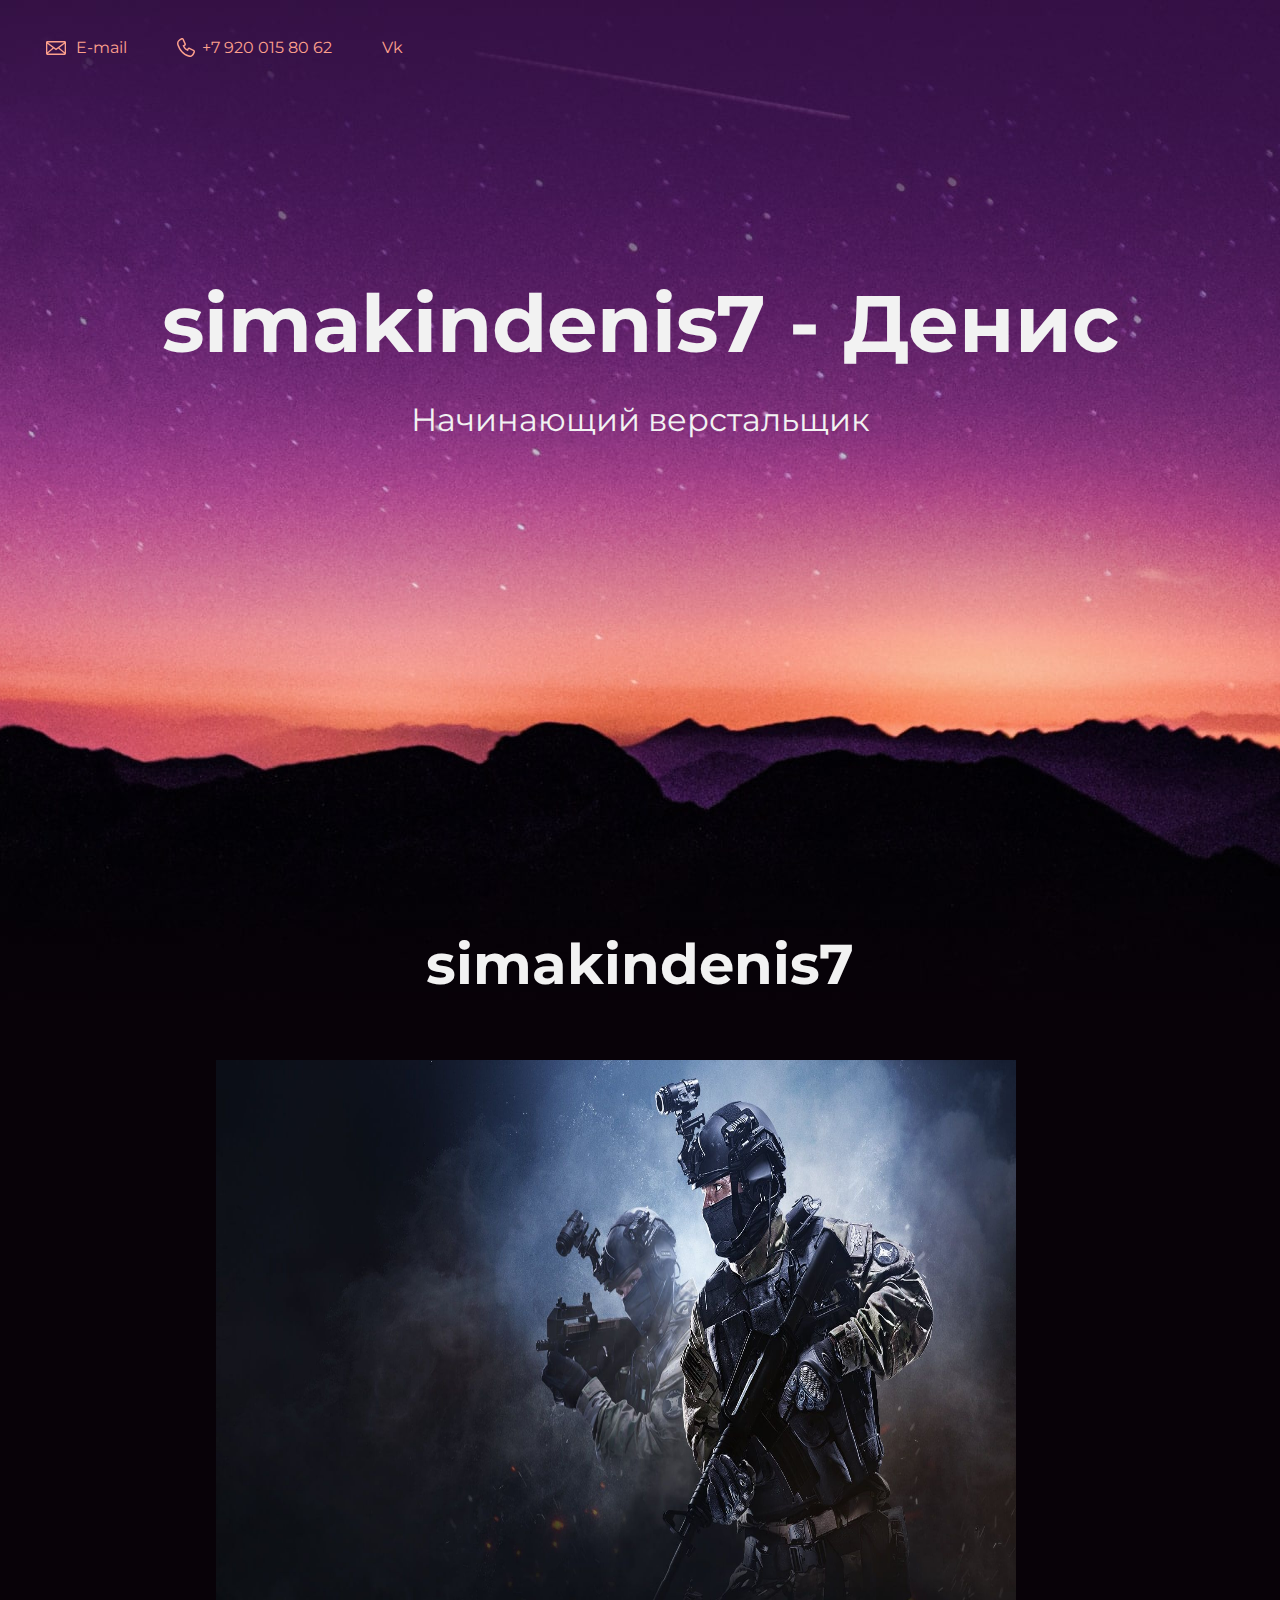
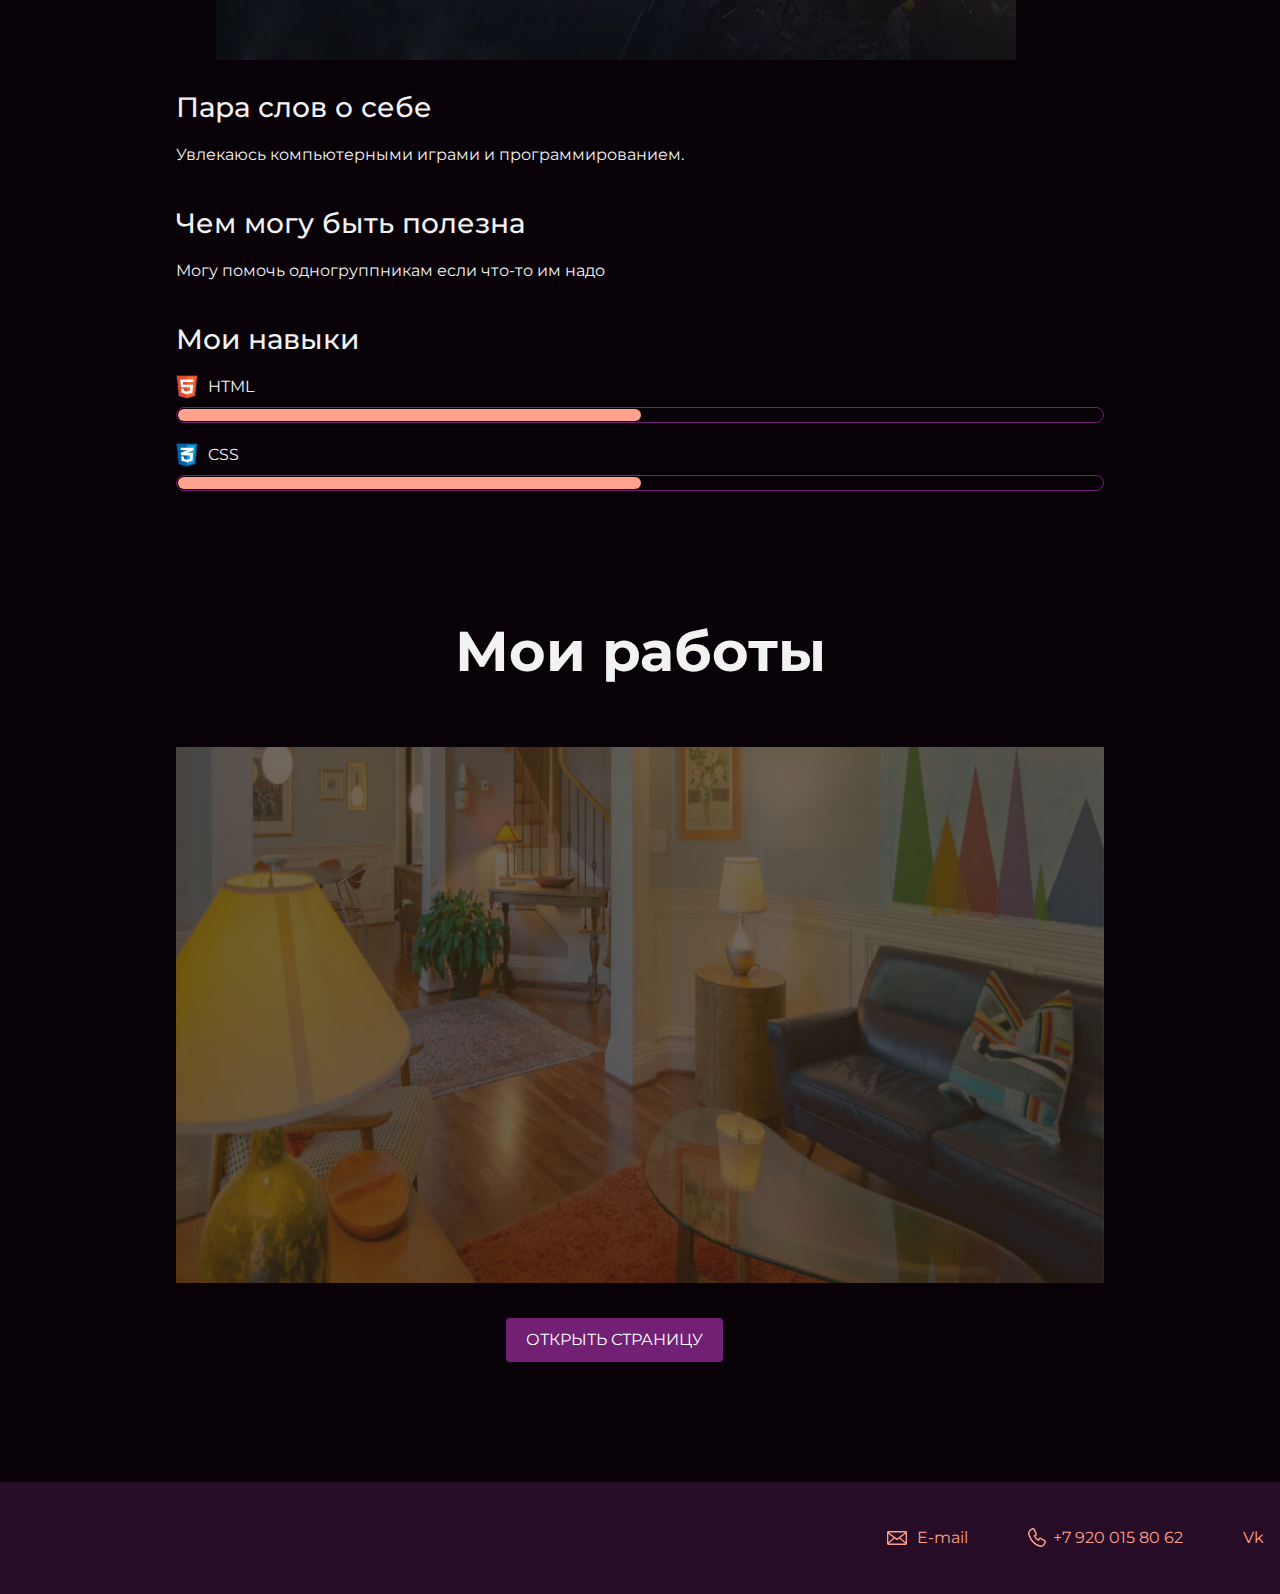
<file: index.html>
<!DOCTYPE html>
<html lang="ru">
<head>
<meta charset="utf-8">
<link rel="stylesheet" href="style.css">
<link href="https://fonts.googleapis.com/css?family=Montserrat:400,500,700|Old+Standard+TT&display=swap&subset=cyrillic" rel="stylesheet">
<title>Портфолио Junior верстальщика</title>
</head>

<body>
<header class="page-header">
<div>
<a class="header-email" href="mailto:simakindenis7@gmail.com">E-mail</a>
<a class="header-phone" href="tel:+79200158062">+7 920 015 80 62</a>
<a class="header-vk"    href="https://vk.com/ds1mka">Vk</a>
</div>
</header>
<section class="hero-image">
<div class="container">
<h1 class="heading">simakindenis7 - Денис</h1>
<p>Начинающий верстальщик</p>
</div>
</section>
<section class="intro">
<div class="container">
<h2 class="subheading">simakindenis7</h2>
<figure>
<img class="subheading-a" src="img/developer1.jpeg" width="800" height="600">
</figure>
<h3>Пара слов о себе</h3>
<p>Увлекаюсь компьютерными играми и программированием.</p>
<h3>Чем могу быть полезна</h3>
<p>Могу помочь одногруппникам если что-то им надо</p>
<h3>Мои навыки</h3>
<dl class="skills-list">
<dt class="skill-html">HTML</dt>
<dd class="level"><div style="width: 50%;">50%</div></dd>
<dt class="skill-css">CSS</dt>
<dd class="level"><div style="width: 50%;">50%</div></dd>
</dl>
</div>
</section>
<section class="intro">
<div class="container">
<h2 class="subheading">Мои работы</h2>
<figure class="project-image">
<img src="img/gloevk-bg.jpg" width="928" height="536" alt="Магазин Мебели">
</figure>
<a class="button" href="index2.html">Открыть страницу</a>

</div>
</section>
<footer class="page-footer">
<div class="container">
    <a class="footer-email" href="mailto:simakindenis7@gmail.com">E-mail</a>
    <a class="footer-phone" href="tel:+79200158062">+7 920 015 80 62</a>
    <a class="footer-vk"    href="https://vk.com/ds1mka">Vk</a>
</div>
</footer>
</body>
</html>
</file>
<file: style.css>
body {
  margin: 0;
  min-width: 960px;
  font-family: "Montserrat", "Helvetica", "Arial", sans-serif;
  font-size: 16px;
  line-height: 32px;
  color: #f2f2f2;
  background-color: #080208;
  background-image: url("img/hero-bg.jpg");
  background-repeat: no-repeat;
  background-position: top center;
}

.container {
  max-width: 928px;
  margin: 0 auto;
  padding: 0 16px;
}

.page-header {
  margin: 0 0 180px;
  padding: 32px 0 32px;
}

.page-header .container,
.page-footer .container {
  max-width: 1408px;
  text-align: right;
}

.page-header a {
  margin-left: 46px;
  color: #fea18d;
  text-decoration: none;
  background-repeat: no-repeat;
  background-position: left;
}

.header-email {
  padding-left: 30px;
  background-image: url("img/icon-email.svg");
}

.header-phone {
  padding-left: 25px;
  background-image: url("img/icon-phone.svg");
}

.hero-image {
  margin-bottom: 480px;
}

.hero-image .container {
  max-width: 1408px;
  text-align: center;
}

.heading {
  margin: 0 0 24px;
  font-size: 80px;
  line-height: 96px;
}

.hero-image p {
  margin: 0;
  font-size: 32px;
  line-height: 48px;
}

.intro {
  margin: 0 0 120px;
}

.subheading {
  margin: 0 0 56px;
  font-size: 56px;
  line-height: 80px;
  text-align: center;
}

.user-image {
  margin: 0 0 32px;
  text-align: center;
}

.intro h3,
.portfolio h3 {
  margin: 0 0 12px;
  font-size: 28px;
  line-height: 40px;
  font-weight: 500;
}

.intro p {
  margin: 0 0 32px;
}

.skills-list {
  margin: 0;
  padding: 0;
}

.skills-list dt {
  padding-left: 32px;
  background-repeat: no-repeat;
  background-position: left;
}

.skill-html {
  background-image: url("img/icon-html.svg");
}

.skill-css {
  background-image: url("img/icon-css.svg");
}

.level {
  margin: 4px 0 16px;
  padding: 0;
  height: 14px;
  font-size: 0;
  background-color: #080208;
  border: 1px solid #712073;
  border-radius: 8px;
}

.level div {
  margin: 1px;
  height: 12px;
  background-color: #fea18d;
  border-radius: 6px;
}

.portfolio {
  margin: 0 0 120px;
}

.projects {
  margin: 0;
  padding: 0;
  list-style: none;
}

.projects li {
  margin: 0 0 80px;
}

.project-image {
  margin: 0 0 24px;
  text-align: center;
}

.projects p {
  margin: 0 0 24px;
}

.button {
  margin-left: 330px;
  padding: 6px 20px;
  display: inline-block;
  vertical-align: baseline;
  text-decoration: none;
  text-transform: uppercase;
  border-radius: 4px;
  background-color: #712073;
  color: #ffffff;
}

.page-footer {
  padding: 40px 0;
  background-color: #260c26;
}

.page-footer a {
  margin-left: 56px;
  color: #fea18d;
  text-decoration: none;
  background-repeat: no-repeat;
  background-position: left;
}

.footer-email {
  padding-left: 30px;
  background-image: url("img/icon-email.svg");
}

.footer-phone {
  padding-left: 25px;
  background-image: url("img/icon-phone.svg");
}
</file>
